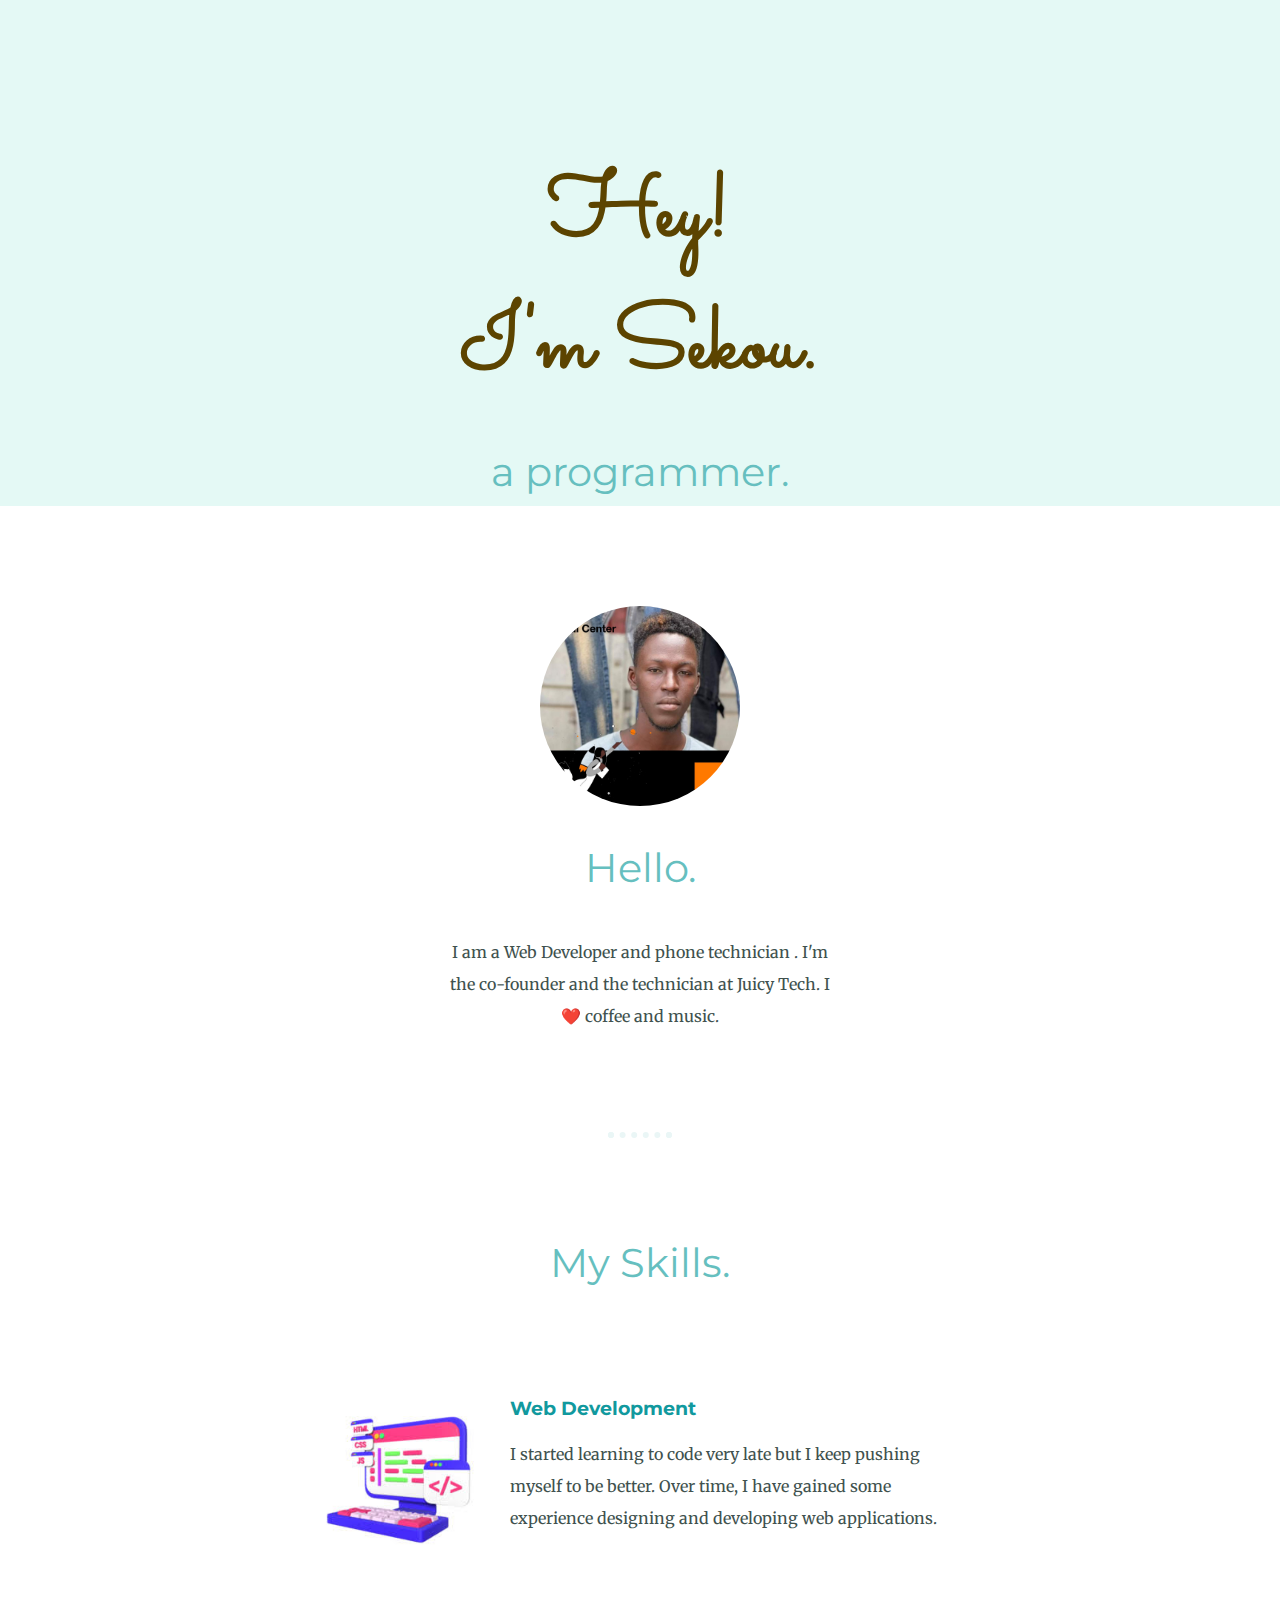
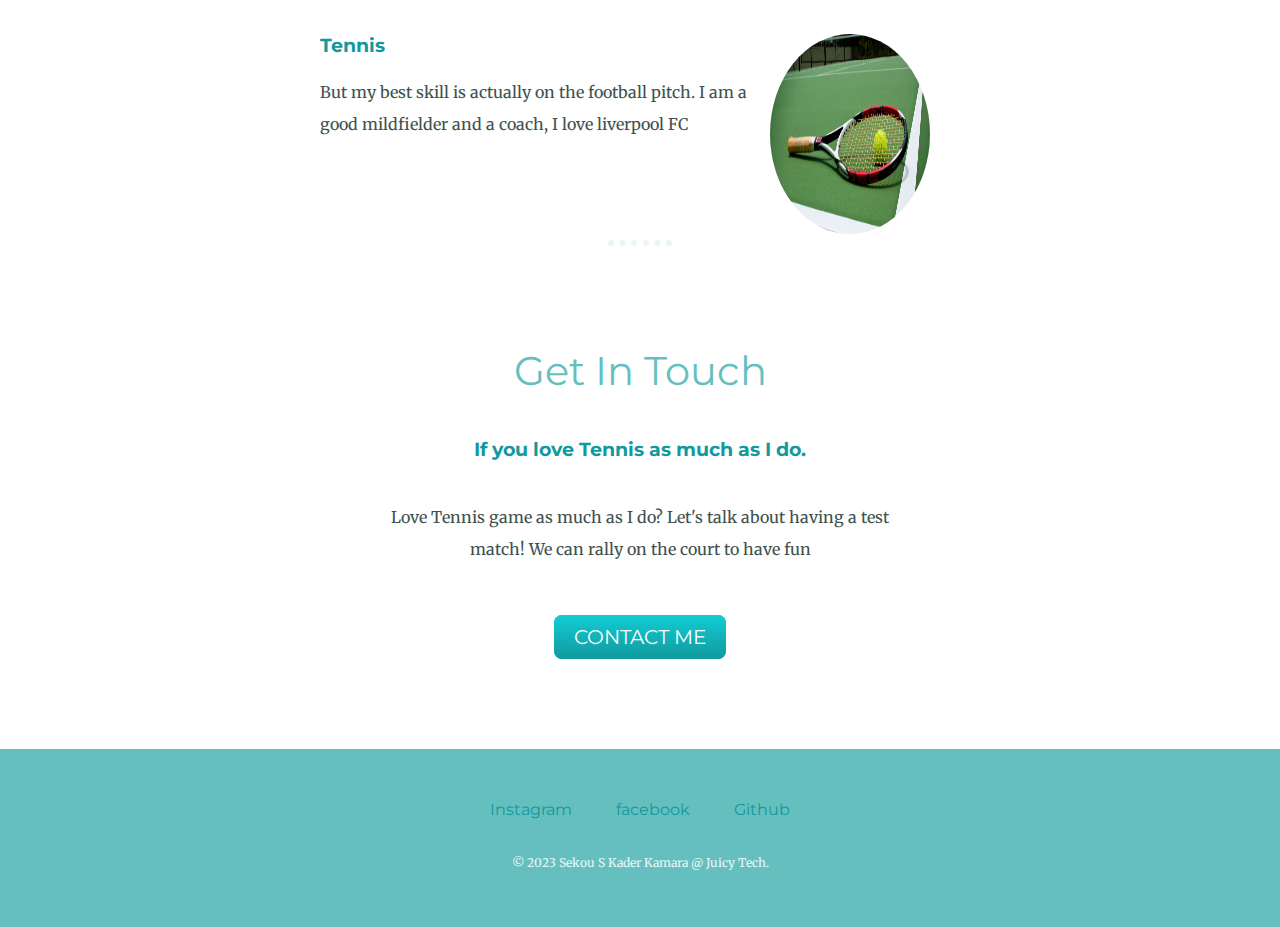
<file: index.html>
<!DOCTYPE html>
<html>

<head>
  <meta charset="utf-8">
  <title>About me</title>
  <link rel="stylesheet" href="assert/css/styles.css">
  <link href="https://fonts.googleapis.com/css?family=Merriweather|Montserrat|Sacramento" rel="stylesheet">
  <link rel="icon" href="favicon.ico">
</head>

<body>
  <div class="top-container">
    <div class="title-text">
      <h1>Hey! <br>I'm Sekou.</h1>
      <h2>a programmer.</h2>
    </div>
  </div>

  <div class="middle-container">
    <div>
      <img class="profile" src="Images/sheik.jpg" alt="sekou-profile-img">
      <h2>Hello.</h2>
      <p class="intro">I am a Web Developer and phone technician . I'm the co-founder and the technician at Juicy Tech. I ❤️ coffee and music.</p>
    </div>
    <hr>
    <div class="skills">
      <h2>My Skills.</h2>
      <div class="skill-row">
        <img class="code-img" src="Images/images (4).jpeg" alt="code-img">

        <h3 id="repo">Web Development</h3>
        <p>I started learning to code very late but I keep pushing myself to be better. Over time, I have gained some experience designing and developing web applications.</p>
      </div>
      <div class="skill-row">
        <img class="liverpool" src="Images/R.png" alt="Tennis-rocket">

        <h3>Tennis</h3>
        <p>But my best skill is actually on the football pitch. I am a good mildfielder and a coach, I love liverpool FC</p>

      </div>
    </div>
    <hr>
    <div class="contact-me">
      <h2>Get In Touch</h2>
      <h3>If you love Tennis as much as I do.</h3>
      <p class="contact-message">Love Tennis game as much as I do? Let's talk about having a test match! We can rally on the court to have fun</p>
      <a class="btn" href="mailto:kamarasekous22@gmail.com">CONTACT ME</a>
    </div>
  </div>


  <div class="bottom-container">
    <a class="footer-link" href="https://www.Instagram.com/sekoukader">Instagram</a>
    <a class="footer-link" href="https://www.facebook.com/Sekou S Kader Kamara">facebook</a>
    <a class="footer-link" href="www.github.com/Jxco114">Github</a>
    <p class="copyright">© 2023 Sekou S Kader Kamara @ Juicy Tech.</p>
  </div>
  <script src="assert/js/myscript.js"></script>
</body>

</html>
</file>
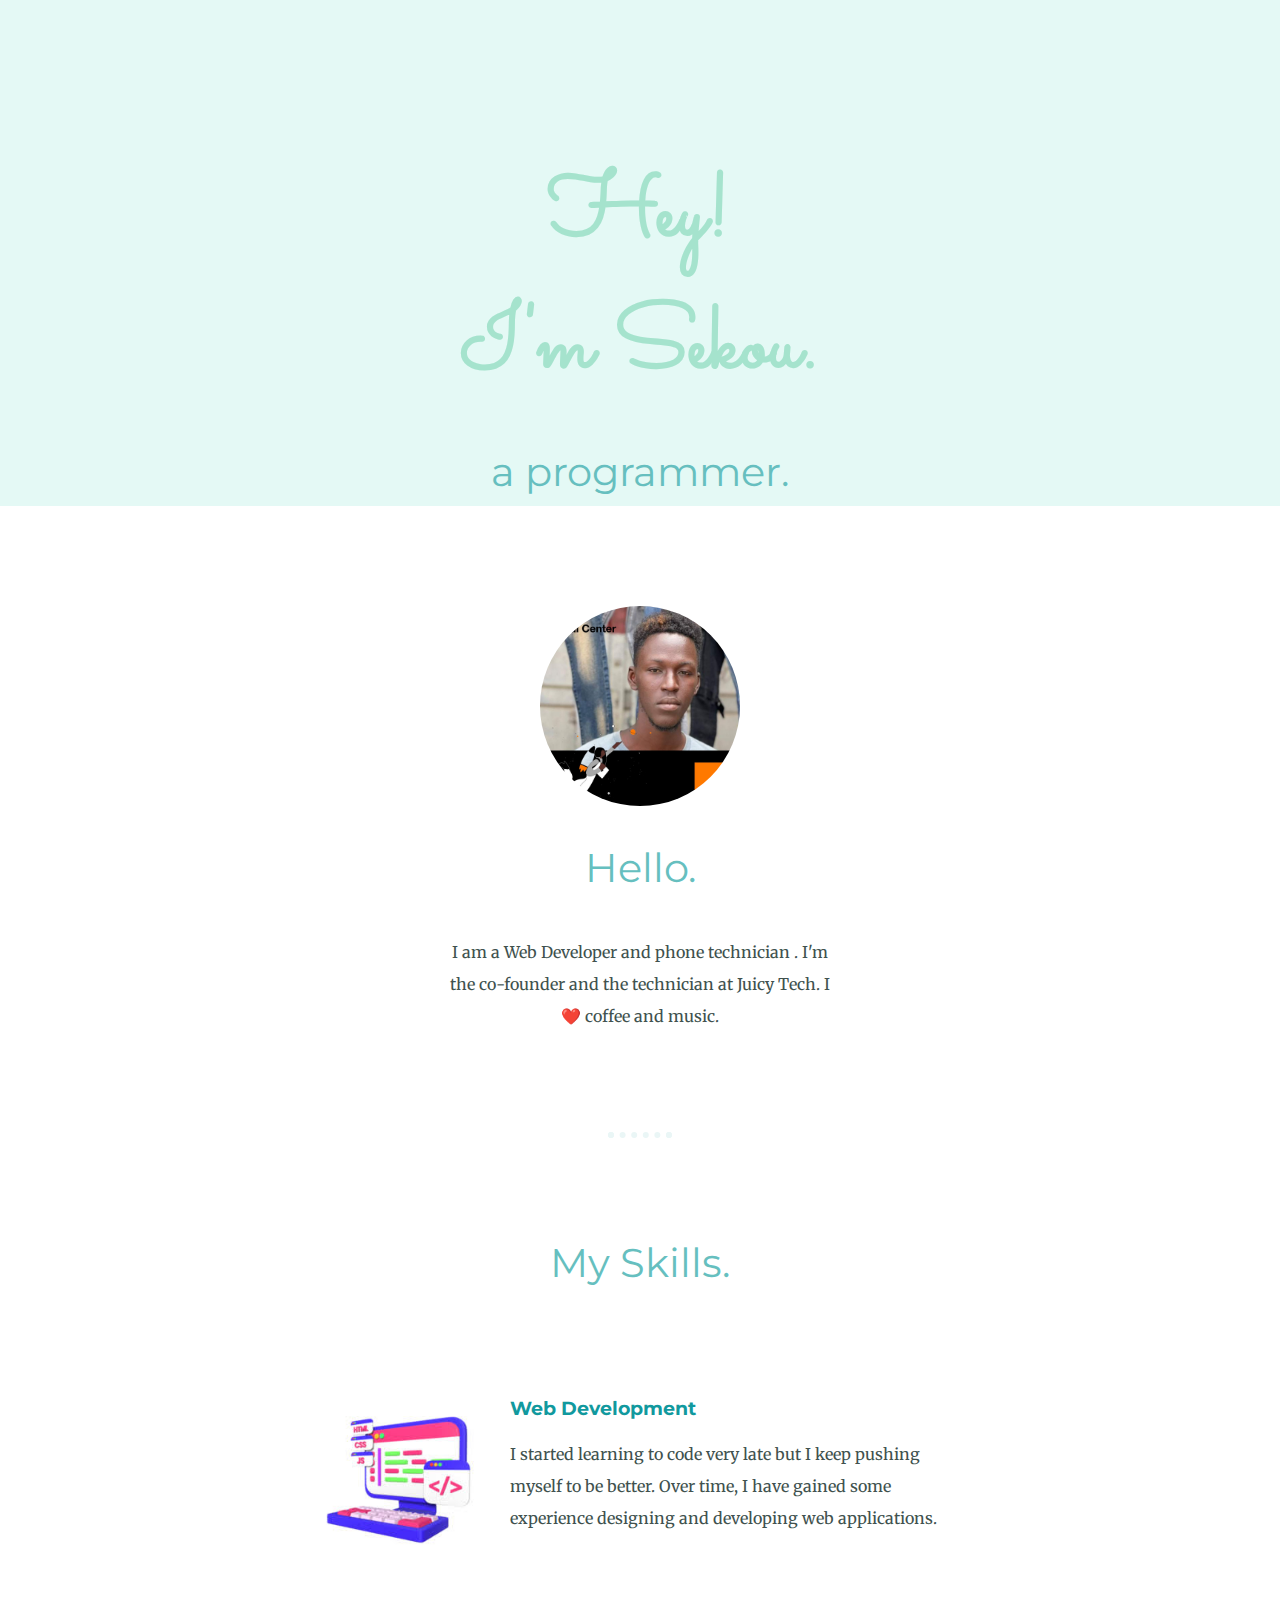
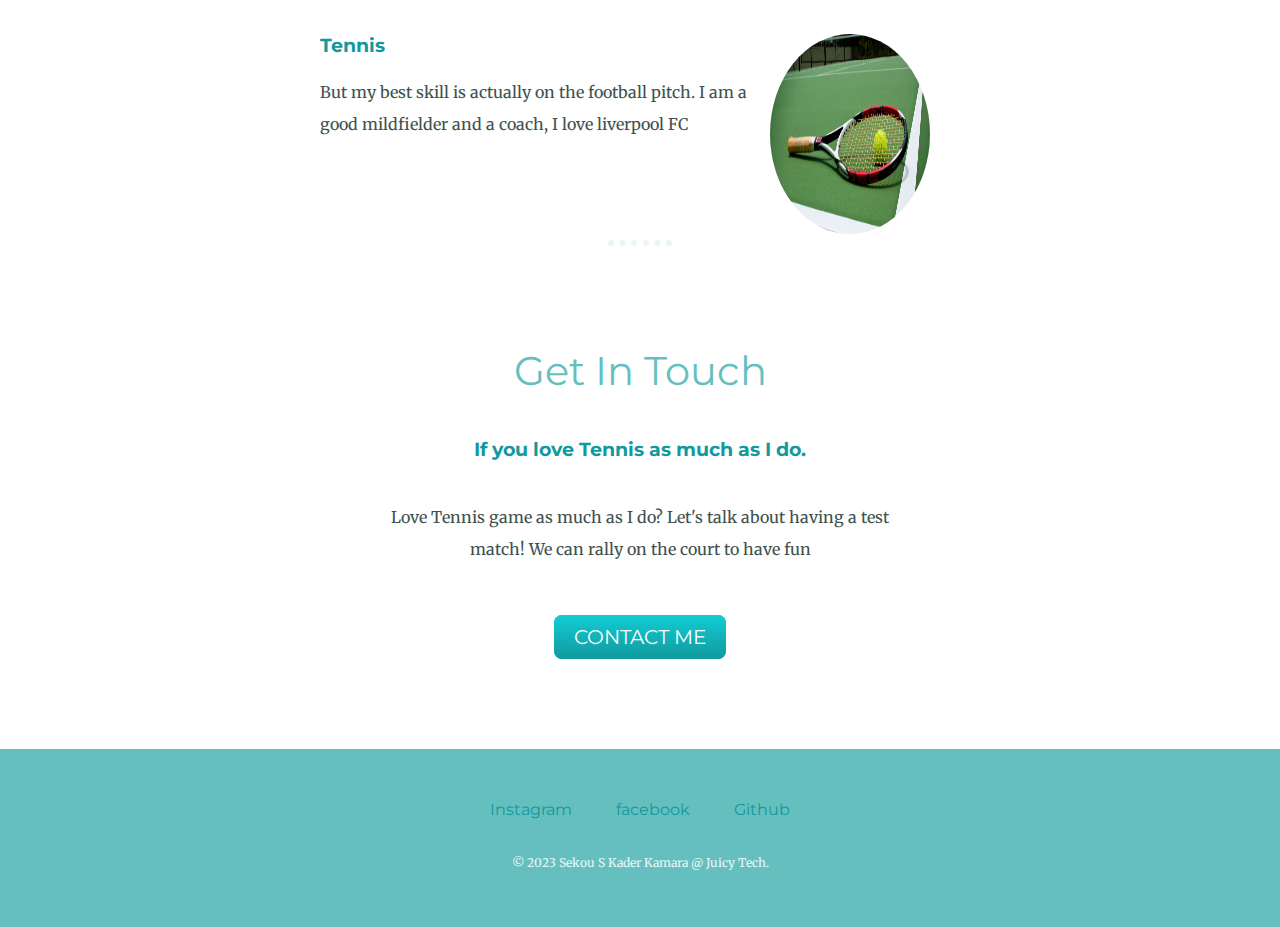
<file: sheik.html>
<!DOCTYPE html>
<html>

<head>
  <meta charset="utf-8">
  <title>About me</title>
  <link rel="stylesheet" href="styles.css">
  <link href="https://fonts.googleapis.com/css?family=Merriweather|Montserrat|Sacramento" rel="stylesheet">
  <link rel="icon" href="favicon.ico">
</head>

<body>
  <div class="top-container">
    <div class="title-text">
      <h1>Hey! <br>I'm Sekou.</h1>
      <h2>a programmer.</h2>
    </div>
  </div>

  <div class="middle-container">
    <div>
      <img class="profile" src="Images/sheik.jpg" alt="sekou-profile-img">
      <h2>Hello.</h2>
      <p class="intro">I am a Web Developer and phone technician . I'm the co-founder and the technician at Juicy Tech. I ❤️ coffee and music.</p>
    </div>
    <hr>
    <div class="skills">
      <h2>My Skills.</h2>
      <div class="skill-row">
        <img class="code-img" src="Images/images (4).jpeg" alt="code-img">

        <h3 id="repo">Web Development</h3>
        <p>I started learning to code very late but I keep pushing myself to be better. Over time, I have gained some experience designing and developing web applications.</p>
      </div>
      <div class="skill-row">
        <img class="liverpool" src="Images/R.png" alt="Tennis-rocket">

        <h3>Tennis</h3>
        <p>But my best skill is actually on the football pitch. I am a good mildfielder and a coach, I love liverpool FC</p>

      </div>
    </div>
    <hr>
    <div class="contact-me">
      <h2>Get In Touch</h2>
      <h3>If you love Tennis as much as I do.</h3>
      <p class="contact-message">Love Tennis game as much as I do? Let's talk about having a test match! We can rally on the court to have fun</p>
      <a class="btn" href="mailto:kamarasekous22@gmail.com">CONTACT ME</a>
    </div>
  </div>


  <div class="bottom-container">
    <a class="footer-link" href="https://www.Instagram.com/sekoukader">Instagram</a>
    <a class="footer-link" href="https://www.facebook.com/Sekou S Kader Kamara">facebook</a>
    <a class="footer-link" href="www.github.com/Jxco114">Github</a>
    <p class="copyright">© 2023 Sekou S Kader Kamara @ Juicy Tech.</p>
  </div>
  <script src="myscript.js"></script>
</body>

</html>
</file>
<file: assert/css/styles.css>
body {
  color: #40514E;
  margin: 0;
  text-align: center;
  font-family: 'Merriweather', serif;
}

h1 {
  color: #66BFBF;
  font-size: 5.625rem;
  margin: 50px auto 0 auto;
  font-family: 'Sacramento', cursive;
}

h2 {
  color: #66BFBF;
  font-family: 'Montserrat', sans-serif;
  font-size: 2.5rem;
  font-weight: normal;
  padding-bottom: 10px;
}

h3 {
  color: #11999E;
  font-family: 'Montserrat', sans-serif;
}

p {
  line-height: 2;
}

hr {
  border: dotted #EAF6F6 6px;
  border-bottom: none;
  width: 4%;
  margin: 100px auto;
}

a{
  color: #11999E;
  font-family: 'Montserrat', sans-serif;
  margin: 10px 20px;
  text-decoration: none;
}

a:hover {
  color: #EAF6F6;
}

.top-container {
  background-color: #E4F9F5;
  position: relative;
  padding-top: 100px;
}

.middle-container {
  margin: 100px 0;
}

.bottom-container {
  background-color: #66BFBF;
  padding: 50px 0 20px;
}

.skill-row {
  width: 50%;
  margin: 100px auto 100px auto;
  text-align: left;
}
.liverpool {
  width: 200px;
  height: 200px;
  border-radius: 80%;
  width: 25%;
  float: right;
  margin-right: 30px;
}

.profile {
  width: 200px;
  height: 200px;
  border-radius: 100%;
}

.intro {
  width: 30%;
  margin: auto;
}

.contact-message {
  width: 40%;
  margin: 40px auto 60px;
}

.copyright {
  color: #EAF6F6;
  font-size: 0.75rem;
  padding: 20px 0;
}

.top-cloud {
  position: absolute;
  right: 300px;
  top: 40px;
}

.bottom-cloud {
  position: absolute;
  left: 250px;
  bottom: 300px;
}

.code-img {
  width: 25%;
  float: left;
  margin-right: 30px;
}

.chilli-img {
  width: 25%;
  float: right;
  margin-left: 30px;
}

.btn {
  background: #11cdd4;
  background-image: -webkit-linear-gradient(top, #11cdd4, #11999e);
  background-image: -moz-linear-gradient(top, #11cdd4, #11999e);
  background-image: -ms-linear-gradient(top, #11cdd4, #11999e);
  background-image: -o-linear-gradient(top, #11cdd4, #11999e);
  background-image: linear-gradient(to bottom, #11cdd4, #11999e);
  -webkit-border-radius: 8;
  -moz-border-radius: 8;
  border-radius: 8px;
  font-family: 'Montserrat', sans-serif;
  color: #ffffff;
  font-size: 20px;
  padding: 10px 20px 10px 20px;
  text-decoration: none;
}

.btn:hover {
  background: #30e3cb;
  background-image: -webkit-linear-gradient(top, #30e3cb, #2bc4ad);
  background-image: -moz-linear-gradient(top, #30e3cb, #2bc4ad);
  background-image: -ms-linear-gradient(top, #30e3cb, #2bc4ad);
  background-image: -o-linear-gradient(top, #30e3cb, #2bc4ad);
  background-image: linear-gradient(to bottom, #30e3cb, #2bc4ad);
  text-decoration: none;
}
</file>
<file: styles.css>
body {
  color: #40514E;
  margin: 0;
  text-align: center;
  font-family: 'Merriweather', serif;
}

h1 {
  color: #66BFBF;
  font-size: 5.625rem;
  margin: 50px auto 0 auto;
  font-family: 'Sacramento', cursive;
}

h2 {
  color: #66BFBF;
  font-family: 'Montserrat', sans-serif;
  font-size: 2.5rem;
  font-weight: normal;
  padding-bottom: 10px;
}

h3 {
  color: #11999E;
  font-family: 'Montserrat', sans-serif;
}

p {
  line-height: 2;
}

hr {
  border: dotted #EAF6F6 6px;
  border-bottom: none;
  width: 4%;
  margin: 100px auto;
}

a{
  color: #11999E;
  font-family: 'Montserrat', sans-serif;
  margin: 10px 20px;
  text-decoration: none;
}

a:hover {
  color: #EAF6F6;
}

.top-container {
  background-color: #E4F9F5;
  position: relative;
  padding-top: 100px;
}

.middle-container {
  margin: 100px 0;
}

.bottom-container {
  background-color: #66BFBF;
  padding: 50px 0 20px;
}

.skill-row {
  width: 50%;
  margin: 100px auto 100px auto;
  text-align: left;
}
.liverpool {
  width: 200px;
  height: 200px;
  border-radius: 80%;
  width: 25%;
  float: right;
  margin-right: 30px;
}

.profile {
  width: 200px;
  height: 200px;
  border-radius: 100%;
}

.intro {
  width: 30%;
  margin: auto;
}

.contact-message {
  width: 40%;
  margin: 40px auto 60px;
}

.copyright {
  color: #EAF6F6;
  font-size: 0.75rem;
  padding: 20px 0;
}

.top-cloud {
  position: absolute;
  right: 300px;
  top: 40px;
}

.bottom-cloud {
  position: absolute;
  left: 250px;
  bottom: 300px;
}

.code-img {
  width: 25%;
  float: left;
  margin-right: 30px;
}

.chilli-img {
  width: 25%;
  float: right;
  margin-left: 30px;
}

.btn {
  background: #11cdd4;
  background-image: -webkit-linear-gradient(top, #11cdd4, #11999e);
  background-image: -moz-linear-gradient(top, #11cdd4, #11999e);
  background-image: -ms-linear-gradient(top, #11cdd4, #11999e);
  background-image: -o-linear-gradient(top, #11cdd4, #11999e);
  background-image: linear-gradient(to bottom, #11cdd4, #11999e);
  -webkit-border-radius: 8;
  -moz-border-radius: 8;
  border-radius: 8px;
  font-family: 'Montserrat', sans-serif;
  color: #ffffff;
  font-size: 20px;
  padding: 10px 20px 10px 20px;
  text-decoration: none;
}

.btn:hover {
  background: #30e3cb;
  background-image: -webkit-linear-gradient(top, #30e3cb, #2bc4ad);
  background-image: -moz-linear-gradient(top, #30e3cb, #2bc4ad);
  background-image: -ms-linear-gradient(top, #30e3cb, #2bc4ad);
  background-image: -o-linear-gradient(top, #30e3cb, #2bc4ad);
  background-image: linear-gradient(to bottom, #30e3cb, #2bc4ad);
  text-decoration: none;
}
</file>
